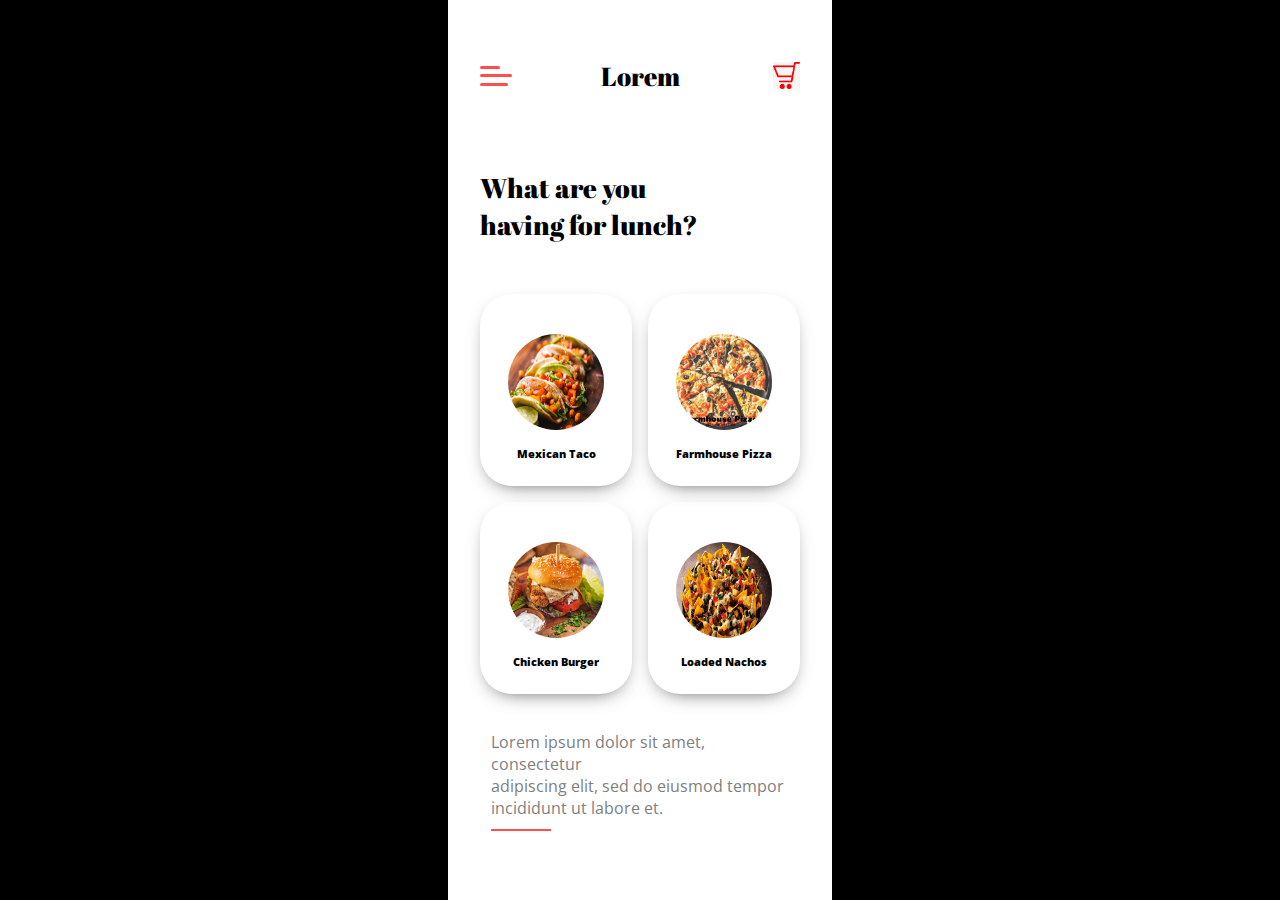
<file: index.html>
<!DOCTYPE html>
<html lang="en">
<head>
    <meta charset="UTF-8">
    <meta http-equiv="X-UA-Compatible" content="IE=edge">
    <meta name="viewport" content="width=device-width, initial-scale=1.0">
    <title>InkoopMobile</title>
    <link rel="preconnect" href="https://fonts.gstatic.com">
    <link href="https://fonts.googleapis.com/css2?family=Open+Sans:wght@300;800&display=swap" rel="stylesheet">
    <link rel="preconnect" href="https://fonts.gstatic.com">
    <link href="https://fonts.googleapis.com/css2?family=Abril+Fatface&family=Noto+Sans&display=swap" rel="stylesheet">
    <link rel="stylesheet" href="style.css">
	
</head>
<body>
    <div class="whole">
        <div class="container">
            <div class="top">
                <div class="hamburger">
                    <div class="box">
                        <div id="bar1"></div>
			            <div id="bar2"></div>
			            <div id="bar3"></div>
                    </div>
                </div>
                <div class="lorem font2"><p>Lorem</p></div>
                <div class="shop"><img class="cart" src="shopping.png"></div>
            </div>
            <div class="what font2"><p>What are you</p><p>having for lunch?</p></div>
            <div class="icons font">
                <div class="taco"><img  class=" fit-picture" src="mexican taco.jpg"><p>Mexican Taco</p></div>
                <div class="pizza"><img class=" fit-picture" src="pizza.png"><p>Farmhouse Pizza</p></div>
                <div class="burger"><img class=" fit-picture" src="burger.jpg"><p>Chicken Burger</p></div>
                <div class="nachos "><img class=" fit-picture" src="nachos.jpg"><p>Loaded Nachos</p></div>
            </div>
            <div class="discription font"><p>Lorem ipsum dolor sit amet, consectetur</p><p>adipiscing elit, sed do eiusmod tempor</p><p>incididunt ut labore et.</p><p class="line"></p></div>
        </div>
    </div>
</body>
</html>
</file>
<file: style.css>
*{
    margin: 0;
    padding: 0;
    box-sizing: border-box;
}
.whole{
    height: 100vh;
    display: flex;
    background-color: black;
    justify-content: center;
    align-items: center;
}
.font{
    font-family: 'Open Sans', sans-serif;
}
.font2{
    font-family: 'Abril Fatface', cursive;   
}
.container{
    height: 100vh;
    width: 24rem;
    padding: 2rem;
    background-color: white;
    display: grid;
    grid-template-columns: 1fr;
    grid-template-rows: 1fr 2fr 4fr 2fr;
}
.top{
    display: flex;
    align-items: center;
    justify-items: center;
}
.hamburger{
    display: flex;
    flex-direction: column;
    align-items: flex-start;
    justify-content: center;
    width:25%;
}
.box{
    height: 50%;
    width: 50%;
}
#bar1{
    height:3px;
    width:50%;
    background:#ff4e4e;
    border-radius:3px;
}
#bar2{
    height:3px;
    width:80%;
    background:#ff4e4e;
    margin-top:5px;
    border-radius:3px;
}
#bar3{
    height:3px;
    width:70%;
    border-radius:3px;
    background:#ff4e4e;
    margin-top:6px;
}
.lorem{
    display: flex;
    width: 50%;
    font-size: 1.6rem;
    align-items: center;
    justify-content: center;
}
.shop{
    display: flex;
    width: 25%;
    justify-content: flex-end;
}
.cart{
    height: 1.7rem;
    width: 1.7rem;
}
.what{
    font-size: 1.7rem;
    align-self: center;
}
.icons{
    display: grid;
    grid-gap: 1rem;
}
.icons>div{
    display: flex;
    height: 12rem;
    flex-direction: column;
    border-radius: 2rem;
    box-shadow: 0px 7px 20px -10px rgba(0,0,0,0.75);
    -webkit-box-shadow: 0px 7px 20px -10px rgba(0,0,0,0.75);
    -moz-box-shadow: 0px 7px 20px -10px rgba(0,0,0,0.75);
    justify-content: center;
    align-items: center;
    color: black;
    font-size: 0.7rem;
    font-weight: 800;
}
.taco{
    grid-row: 1/2;
    grid-column: 1/2;
}
.pizza{
    grid-row: 1/2;
    grid-column: 2/3;
}
.burger{
    grid-row: 2/3;
    grid-column: 1/2;
}
.nachos{
    grid-row: 2/3;
    grid-column: 2/3;
}
.fit-picture{
    height: 8rem;
    width: 8rem;
    border-radius: 8rem;
    padding: 1rem;
}
.discription{
    justify-self: center;
    align-self: center;
    font-size: 1rem;
    padding: 0.7rem;
    color: grey;
}
.line{
    border-top: 2px solid #ff4e4e;
    width: 20%;
    margin-top: 10px;
}
</file>
